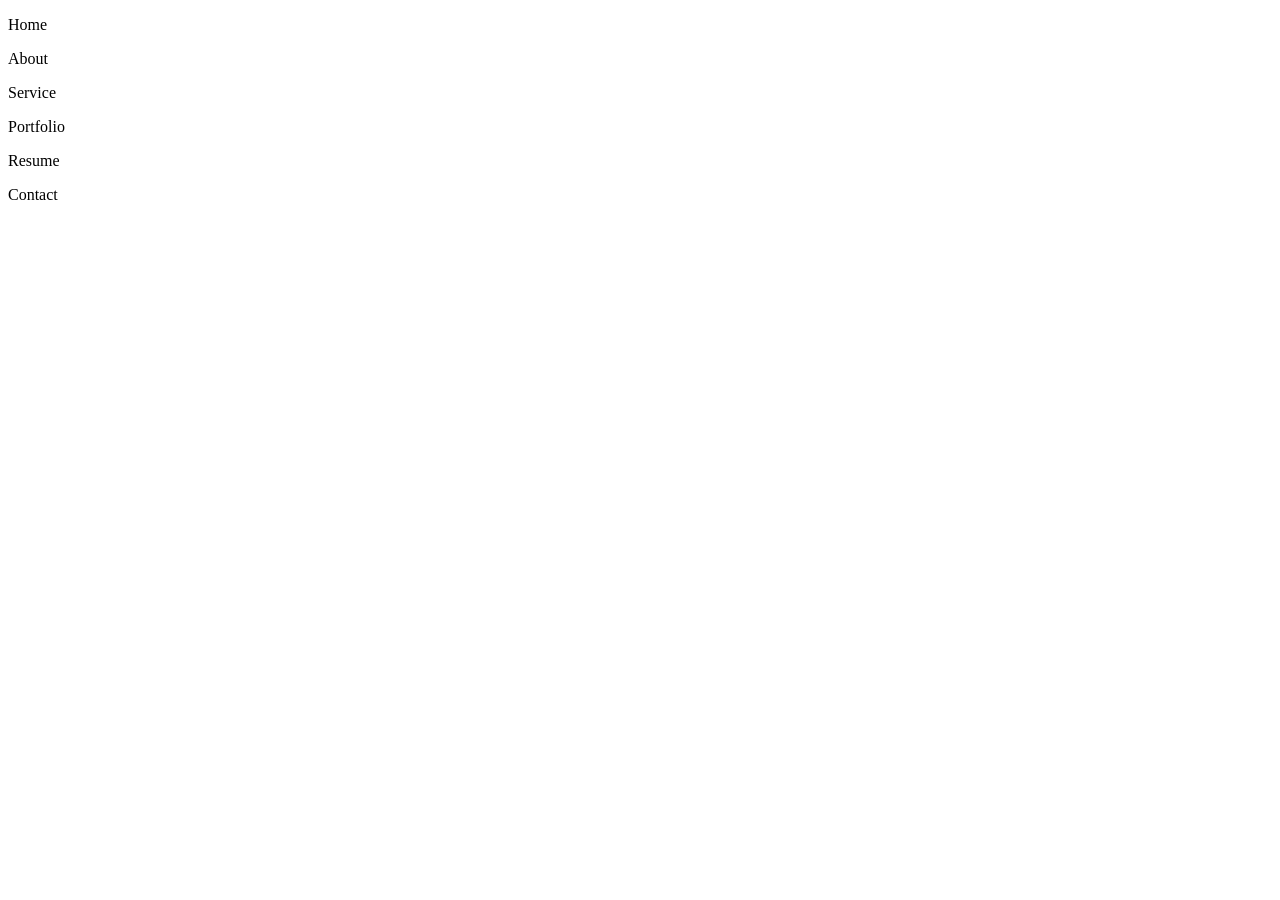
<file: index.html>
<!DOCTYPE html>
<html lang="en">
<head>
    <meta charset="UTF-8">
    <meta name="viewport" content="width=device-width, initial-scale=1.0">
    <title>Document</title>
</head>
<body>
    <!-- <img
    src="th.jpg"
    style="margin-top: 15px;">
<img>
    src="Save, Publish & Share Recipes with Home Cooks Worldwide - Cookpad_files/homepage_header_1-52288018cb11b1da989d381c72fc4f093477feb28abd9552566e21f87cc748f9.jpg"
    style="margin-top: 15px;">
    <img/> -->

<!-- Fortfolio Navbar -->
 <nav class="port">
    <div class="header">
        <p class="port-link"><a></a>Home</p>
        <p class="port-link"><a></a>About</p>
        <p class="port-link"><a></a>Service</p>
        <p class="port-link"><a></a>Portfolio</p>
        <p class="port-link"><a></a>Resume</p>
        <p class="port-link"><a></a>Contact</p>
    </div>
 </nav>
</body>
</html>
</file>
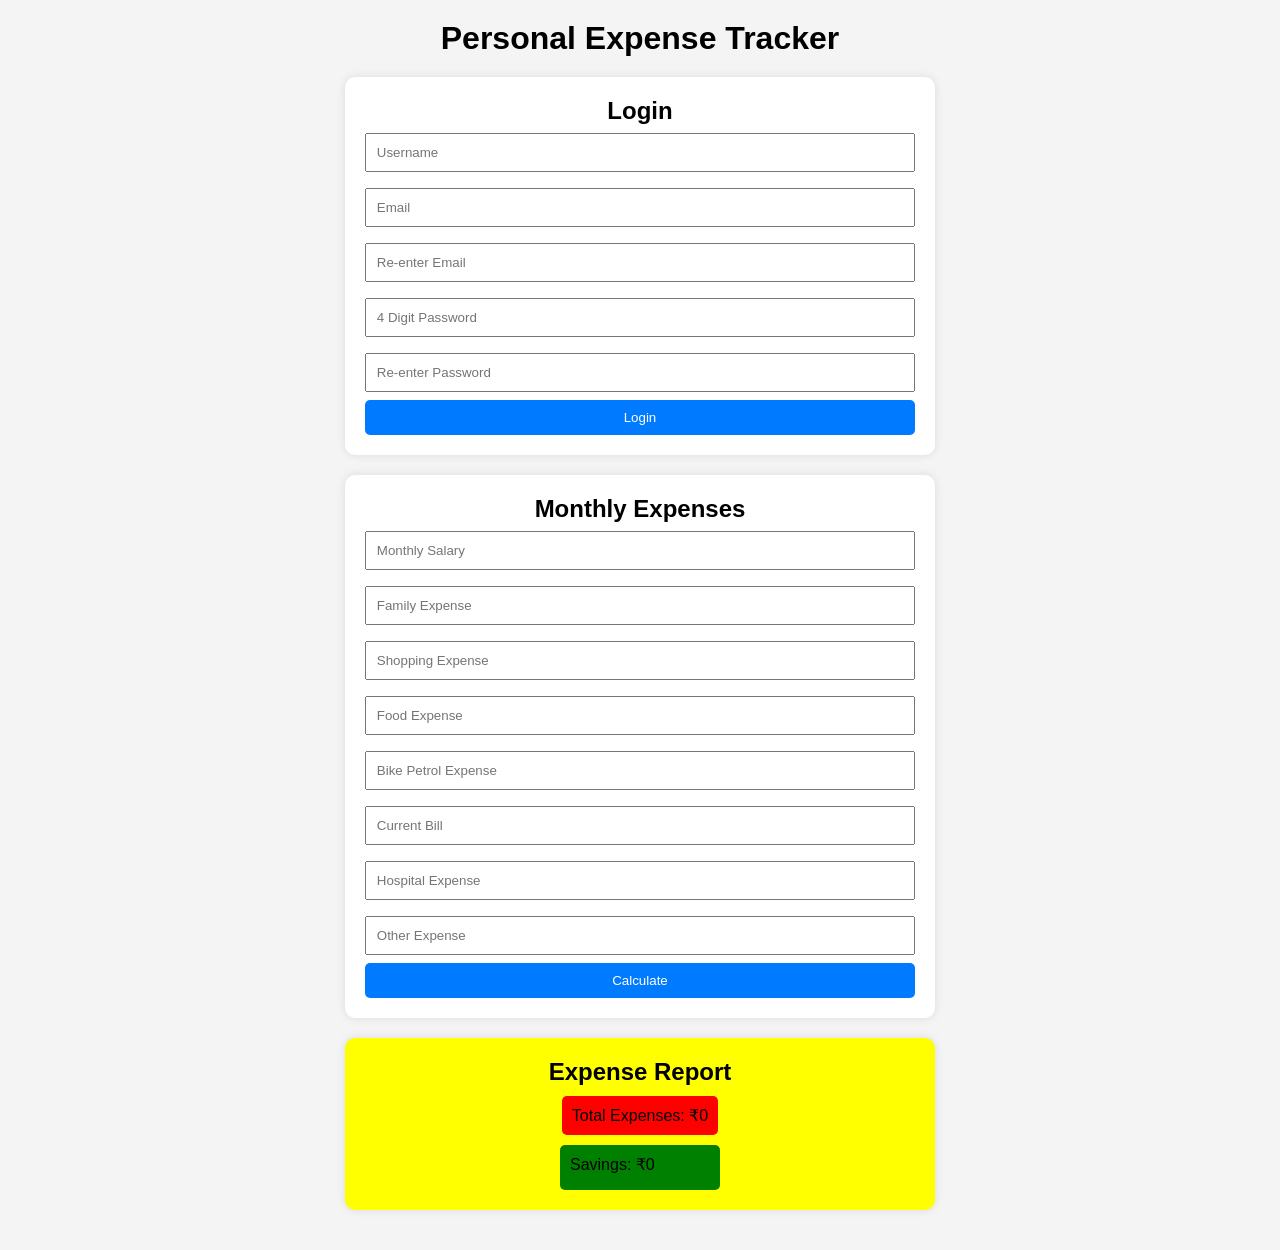
<file: humanexpensive.html>
<!DOCTYPE html>
<html lang="en">
<head>
    <meta charset="UTF-8">
    <meta name="viewport" content="width=device-width, initial-scale=1.0">
    <title>Personal Expense Tracker</title>
    <link rel="stylesheet" href="human.css">
</head>
<body>

<div class="container">

    <h1>Personal Expense Tracker</h1>

    <!-- Login Form -->
    <div class="login-box">
        <h2>Login</h2>

        <input type="text" placeholder="Username">

        <input type="email" placeholder="Email">

        <input type="email" placeholder="Re-enter Email">

        <input type="password" placeholder="4 Digit Password">

        <input type="password" placeholder="Re-enter Password">

        <button>Login</button>
    </div>

    <!-- Expense Form -->
    <div class="expense-box">

        <h2>Monthly Expenses</h2>

        <input type="number" placeholder="Monthly Salary">

        <input type="number" placeholder="Family Expense">

        <input type="number" placeholder="Shopping Expense">

        <input type="number" placeholder="Food Expense">

        <input type="number" placeholder="Bike Petrol Expense">

        <input type="number" placeholder="Current Bill">

        <input type="number" placeholder="Hospital Expense">

        <input type="number" placeholder="Other Expense">

        <button id="btn">Calculate</button>

    </div>

    <!-- Result Section -->
    <div class="result-box">

        <h2>Expense Report</h2>

        <p class="total">Total Expenses: ₹0</p>

        <p class="saving">Savings: ₹0</p>

    </div>

</div>

<script src="human.js"></script>


</body>
</html>
</file>
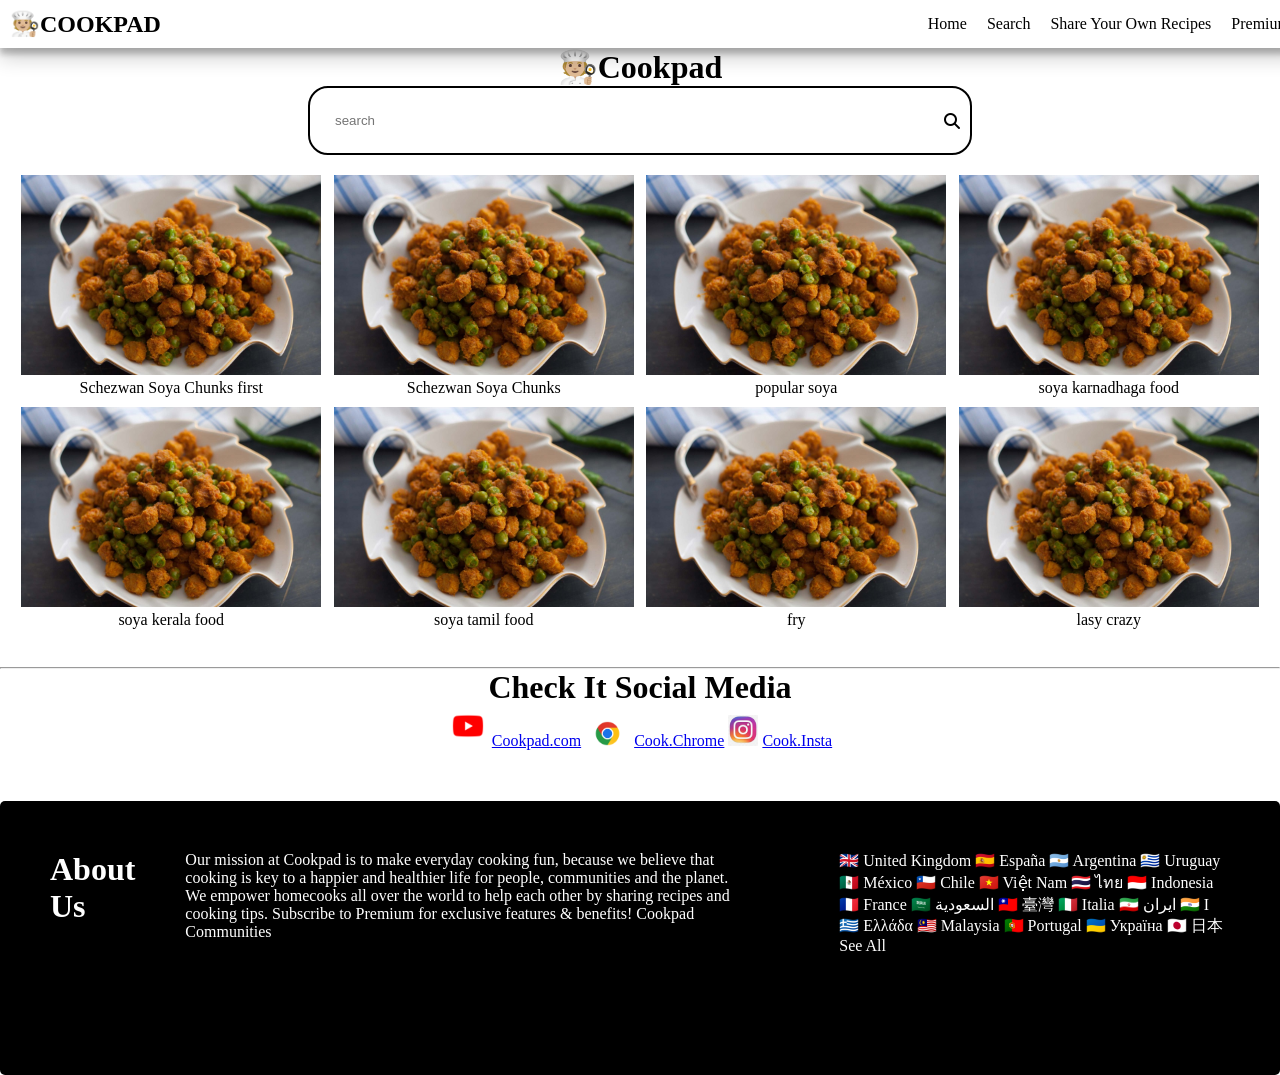
<file: search.html>
<!DOCTYPE html>
<html lang="en">

<head>
  <meta charset="UTF-8">
  <meta name="viewport" content="width=device-width, initial-scale=1.0">
  <title>Cookpad</title>
  <!--Google Ponts-->
  <link rel="preconnect" href="https://fonts.googleapis.com">
  <link rel="preconnect" href="https://fonts.gstatic.com" crossorigin>
  <link
    href="https://fonts.googleapis.com/css2?family=Bitter:ital,wght@0,100..900;1,100..900&family=Libre+Franklin:ital,wght@0,100..900;1,100..900&family=Noto+Sans:ital,wght@0,100..900;1,100..900&family=Roboto+Slab:wght@100..900&family=Roboto:ital,wght@0,100;0,300;0,400;0,500;0,700;0,900;1,100;1,300;1,400;1,500;1,700;1,900&display=swap"
    rel="stylesheet">

  <link rel="stylesheet" href="style.css">
  <!--Font Awesome Cdn Link-->
  <link rel="stylesheet" href="https://cdnjs.cloudflare.com/ajax/libs/font-awesome/6.5.1/css/all.min.css"
    integrity="sha512-DTOQO9RWCH3ppGqcWaEA1BIZOC6xxalwEsw9c2QQeAIftl+Vegovlnee1c9QX4TctnWMn13TZye+giMm8e2LwA=="
    crossorigin="anonymous" referrerpolicy="no-referrer" />

</head>
      
<body>
  <!--cookpad-->
  <nav class="cookpad">
    <h1>🧑🏼‍🍳COOKPAD</h1>
    <div class="cookpad-links">

      <p class="cookpad-link"><a href="cook.html">Home</a></p>
      <p class="cookpad-link"><a href="search.html">Search</a></p>
      <p class="cookpad-link"><a href="share.html">Share Your Own Recipes</a></p>
      <p class="cookpad-link"><a href="premium.html">Premium</a></p>

    </div>

    <div class="cooked-menu-toggle" onclick="showNavbar()">
      <i class="fa-solid fa-bars"></i>
    </div>

  </nav>
  <!--Side Navbar-->
  <div class="side-navbar">
    <p style="text-align: right; " onclick="closeNavbar()">
      <i class="fa-solid fa-xmark"></i>
    </p>
    <div class="side-navbar-links">
      <p class="side-navbar-link"><a href="cook.html"></a>Home</p>
      <p class="side-navbar-link"><a href="search.html"></a>Search</p>
      <p class="side-navbar-link"><a href="share.html"></a>Share Your Recipes</p>
      <p class="side-navbar-link"><a href="premium.html"></a>Premium</p>
    </div>
  </div>
  <!--search-->
  <h1 class="h-header">🧑🏼‍🍳Cookpad</h1>
  <div class="food-section">
    <form class="food-search">
      <input type="text" id="search" placeholder="search">
      <i class="fa-solid fa-magnifying-glass"></i>
    </form>

    <div class="recipe" id="recipe">
      <div class="food-box">
        <img src="Untitled.jpg" width="300px">
        <p>Schezwan Soya Chunks first</p>
      </div>
      <div class="food-box">
        <img src="Untitled.jpg" width="300px">
        <p>Schezwan Soya Chunks</p>
      </div>
      <div class="food-box">
        <img src="Untitled.jpg" width="300px">
        <p>popular soya</p>
      </div>
      <div class="food-box">
        <img src="Untitled.jpg" width="300px">
        <p>soya karnadhaga food</p>
      </div>
      <div class="food-box">
        <img src="Untitled.jpg" width="300px">
        <p>soya kerala food</p>
      </div>
      <div class="food-box">
        <img src="Untitled.jpg" width="300px">
        <p>soya tamil food</p>
      </div>
      <div class="food-box">
        <img src="Untitled.jpg" width="300px">
        <p>fry</p>
      </div>
      <div class="food-box">
        <img src="Untitled.jpg" width="300px">
        <p>lasy crazy</p>
      </div>

    </div>


  </div>
  <!--Social Media-->
  <br>
  <hr>
  <div class="social-media-header">
    <h1>Check It Social Media</h1>
  </div>
  <div class="social-media">
    <img class="you-tube" src="Youtube-Icon-square-2340x2340-2.png" width="40px">
    <a href="https://www.youtube.com/results?search_query=cookpad+recipes">Cookpad.com</a>
    <img src="Chrome-Logo.png" width="45px">
    <a href="https://cookpad.com/in/homepage">Cook.Chrome</a>
    <img src="th.jpeg" width="30px">
    <a href="https://www.instagram.com/cookpad_in/">Cook.Insta</a>
  </div>
  <!--About-->
  <div class="about">
    <h1>About Us</h1>
    <p>Our mission at Cookpad is to make everyday cooking fun, because we
      believe that cooking is key to a happier
      and healthier life for people, communities and the planet.
      We empower homecooks all over the world to help each
      other by sharing recipes and cooking tips.

      Subscribe to Premium for exclusive features & benefits!

      Cookpad Communities</p>
    <br>

    <p> 🇬🇧 United Kingdom 🇪🇸 España 🇦🇷 Argentina 🇺🇾 Uruguay 🇲🇽 México 🇨🇱 Chile 🇻🇳 Việt
      Nam 🇹🇭 ไทย 🇮🇩 Indonesia 🇫🇷 France 🇸🇦 السعودية 🇹🇼 臺灣 🇮🇹 Italia 🇮🇷 ایران 🇮🇳 I
      🇬🇷 Ελλάδα 🇲🇾 Malaysia 🇵🇹 Portugal 🇺🇦 Україна 🇯🇵 日本 See All</p>
  </div>
  </div>








  <script src="search.js"></script>
</body>

</html>
</file>
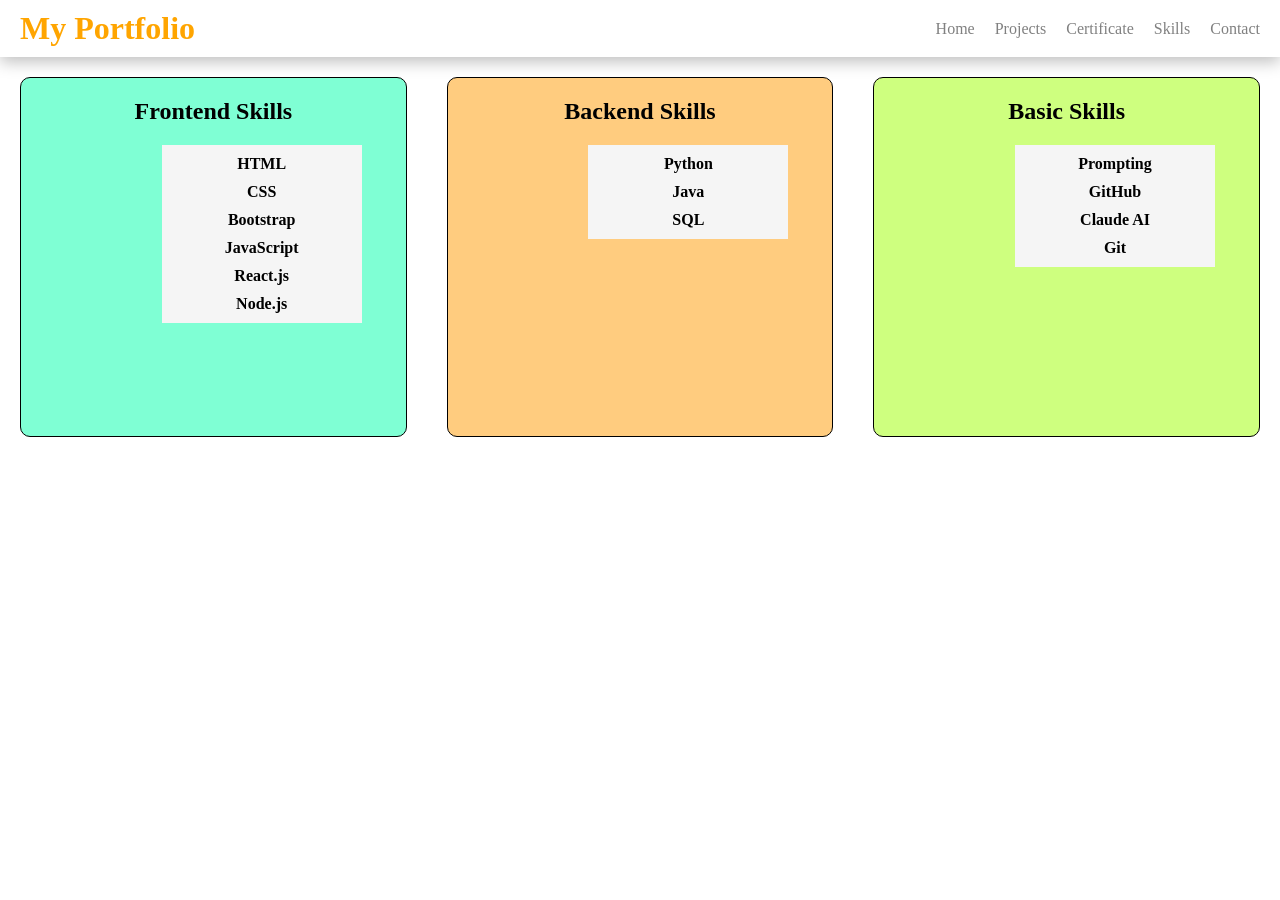
<file: Skills.html>
<!DOCTYPE html>
<html lang="en">
<head>
    <meta charset="UTF-8">
    <meta name="viewport" content="width=device-width, initial-scale=1.0">
    <link rel="preconnect" href="https://fonts.googleapis.com">
    <link rel="preconnect" href="https://fonts.gstatic.com" crossorigin>
    <link href="https://fonts.googleapis.com/css2?family=Inter:ital,opsz,wght@0,14..32,100..900;1,14..32,100..900&family=Roboto:ital,wght@0,100..900;1,100..900&display=swap" rel="stylesheet">
    <link rel="stylesheet" href="https://cdnjs.cloudflare.com/ajax/libs/font-awesome/6.5.0/css/all.min.css">
    <title>portfolio</title>

    <style>
        *{
            margin: 0;
            padding: 0;
            box-sizing: border-box;
        }

        /* Navbar */
        .navbar {
            display: flex;  
            flex-wrap: wrap;            
            justify-content: space-between; 
            align-items: center;        
            padding: 10px 20px;
            box-shadow: rgba(0, 0, 0, 0.25) 0px 5px 15px;
        }

        .nav-links {
            display: flex;              
            list-style: none;
            gap: 20px;
        }
        /* Toggle menu hide */
        .toggle{
            display: none;
        }
        /* SIDE NAVBAR STYLE */
        .side-navbar-parent{
            background-color: orange;
            width: 30%;
            height: 100%;
            position: absolute;
            top: 0;
            padding: 10px;
            display: block;
            transition: 2s;
            right: 120%;
        }
        .side-nav{
            overflow: hidden;
            text-decoration: none;
        }
        /* nav-links style */
        .side-nav{
            padding: 20px;
            text-decoration: none;
            display: grid;
            color: white;
            font-weight: 800;
            font-size: 20px;  
        }
        .side-nav:hover{
            cursor: pointer;
            text-decoration: underline;
            transform: scale(1.0);
        }

        .head{
            color: orange;
        }

        .nav-links a {
            text-decoration: none;
            color: grey;
        }

        .nav-links a:hover{
            color: orange;
        }
        /* Main Section */
        #main-content{
            margin-top: 50px;
            padding: 60px;
        }

        /* HERO SECTION */
        #hero {
            display: flex;
            flex-wrap: wrap;
            flex-direction: row-reverse; 
            justify-content: space-between;
            align-items: center;
            gap: 60px;
        }

        /* Image */
        .img {
            width: 400px;
            border-radius: 10px;
        }

        /* Content */
        .content {
            display: flex;
            flex-wrap: wrap;
            flex-direction: column;
            gap: 15px;
            max-width: 500px;
        }

        #pro-btn ,#pro-btn1 , #pro-btn2 , #pro-btn3{
            display: flex;
            flex-direction: column;
            text-align: center;
            justify-content: center;
            margin-top: 40px;
            margin-left: 160px;
            width: 200px;
            height: 5vh;
            border: solid 1px;
            border-radius: 8px;
            background-color: black;
            color: white;
            font-size: medium;
            font-family: 'Gill Sans', 'Gill Sans MT', Calibri, 'Trebuchet MS', sans-serif;
      }           
        #pro-btn:hover , #pro-btn1:hover , #pro-btn2:hover , #pro-btn3:hover{
            background-color: orange;
            color: aliceblue;
            transform: scale(1.05);
     }  
     /* SKILLS MAIN */
     .skill-main{
        display: flex;
     }
     .skill-child1{
        background-color: aquamarine;
        margin: 20px;
        padding: 20px;
        width: 500px;
        height: 40vh;
        text-align: center;
        display: flex;
        flex-direction: column;
        gap: 20px;
        border: solid 1px;
        border-radius: 10px;
     }
     .skill-child1:hover{
        box-shadow: 0 4px 10px rgba(0, 0, 0, 0.2);
        cursor: pointer;
     }
     .lister{
        overflow: hidden;
        text-decoration: none;
        display: flex;
        flex-direction: column;
        gap: 10px;
        background-color: whitesmoke;
        width: 200px;
        padding: 10px;
        left:100px ;
        justify-content: center;
        position: relative;
        text-align: center;
        margin-left: 6%;
     }
     .lister:hover{
        cursor: pointer;
     }
     .skill-child2{
        background-color: rgb(255, 204, 127);
        margin: 20px;
        padding: 20px;
        width: 500px;
        height: 40vh;
        text-align: center;
        display: flex;
        flex-direction: column;
        gap: 20px;
        border: solid 1px;
        border-radius: 10px;
     }
     .skill-child3{
        background-color: rgb(206, 255, 127);
        margin: 20px;
        padding: 20px;
        width: 500px;
        height: 40vh;
        text-align: center;
        display: flex;
        flex-direction: column;
        gap: 20px;
        border: solid 1px;
        border-radius: 10px;
     }

     /* Meadia Query */
      /* Meadia Query */
     @media screen and (max-width:600px){
        body{
            background-color:  black;
            color: white;
            display: grid;
            grid-template-columns: max-content(500px,1fr);
        }
        .toggle{
            font-size: 25px;
            cursor: pointer;
            display: block;
        }
        .nav-links li:not(.toggle){
            display: none;
        }
        .lister{

        }
       
     }

    </style>
</head>

<body>

<header class="navbar">
    <h1 class="head">My Portfolio</h1>

    <ul class="nav-links">
         <li><a href="Day15.html">Home</a></li>
        <li><a href="project.html">Projects</a></li>
        <li><a href="certificate.html">Certificate</a></li>
        <li><a href="Skills.html">Skills</a></li>
        <li><a href="contact.html">Contact</a></li>
  <!-- <i class="fa-solid fa-xmark"></i> -->
        <div class="toggle">
            <i class="fa-solid fa-bars" onclick="Showenavbar()"></i>
        </div>
    </ul>
</header>
                   <!-- SIDE NAVBAR -->
<nav class="side-navbar-parent" onclick="Closenavbar()">
      <p id="x-mark" style="text-align: right;">
        <i class="fa-solid fa-xmark" id="x-mark"></i>
      </p>
       <li><a class="side-nav" href="Day15.html">Home</a></li>
        <li><a class="side-nav" href="project.html">Projects</a></li>
        <li><a class="side-nav" href="certificate.html">Certificate</a></li>
        <li><a class="side-nav" href="Skills.html">Skills</a></li>
        <li><a class="side-nav" href="contact.html">Contact</a></li>
</nav>

<!-- Main Skills -->
<main class="skill-main">

    <!-- FRONTEND -->
    <section class="skill-child1">
        <h2>Frontend Skills</h2>
        <ul class="lister">
            <li><strong>HTML</strong></li>
            <li><strong>CSS</strong></li>
            <li><strong>Bootstrap</strong></li>
            <li><strong>JavaScript</strong></li>
            <li><strong>React.js</strong></li> 
            <li><strong>Node.js</strong></li>       
        </ul>
    </section>

    <!-- BACKEND -->
    <section class="skill-child2">
        <h2>Backend Skills</h2>
        <ul class="lister">
            <li><strong>Python</strong></li>
            <li><strong>Java</strong></li>
            <li><strong>SQL</strong></li>
        </ul>
    </section>

    <!-- OTHER -->
    <section class="skill-child3">
        <h2>Basic Skills</h2>
        <ul class="lister">
            <li><strong>Prompting</strong></li>
            <li><strong>GitHub</strong></li>
            <li><strong>Claude AI</strong></li>
            <li><strong>Git</strong></li>
        </ul>
    </section>

</main>
<script>
        //Side navbar script
    const navbar = document.querySelector(".side-navbar-parent")

    //create two function
    const Showenavbar = () =>{
        navbar.style.left = "0"
    }
    const Closenavbar = () => {
        navbar.style.left = "-120%"  
    }
</script>
</body>
</file>
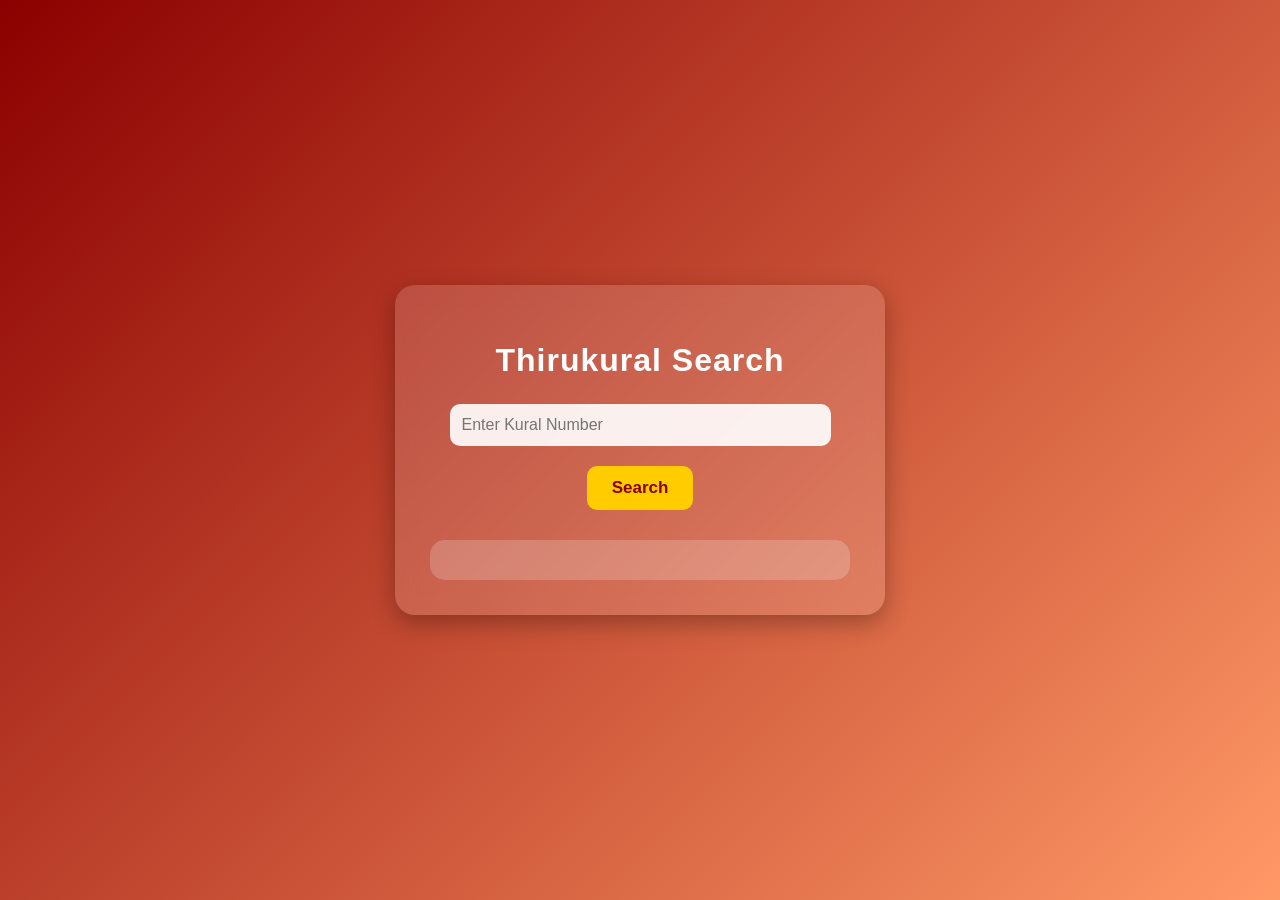
<file: thiru.html>
<!DOCTYPE html>
<html>

<head>

    <title>Thirukural Search</title>

    <link rel="stylesheet" href="kural.css">

</head>

<body>

    <div class="container">

        <h1>Thirukural Search</h1>

        <input 
            type="number"
            id="number"
            placeholder="Enter Kural Number"
            min="1"
            max="1330"
        >

        <button onclick="getKural()">
            Search
        </button>

        <div id="result"></div>

    </div>

    <script src="thirukural.js"></script>

</body>

</html>
</file>
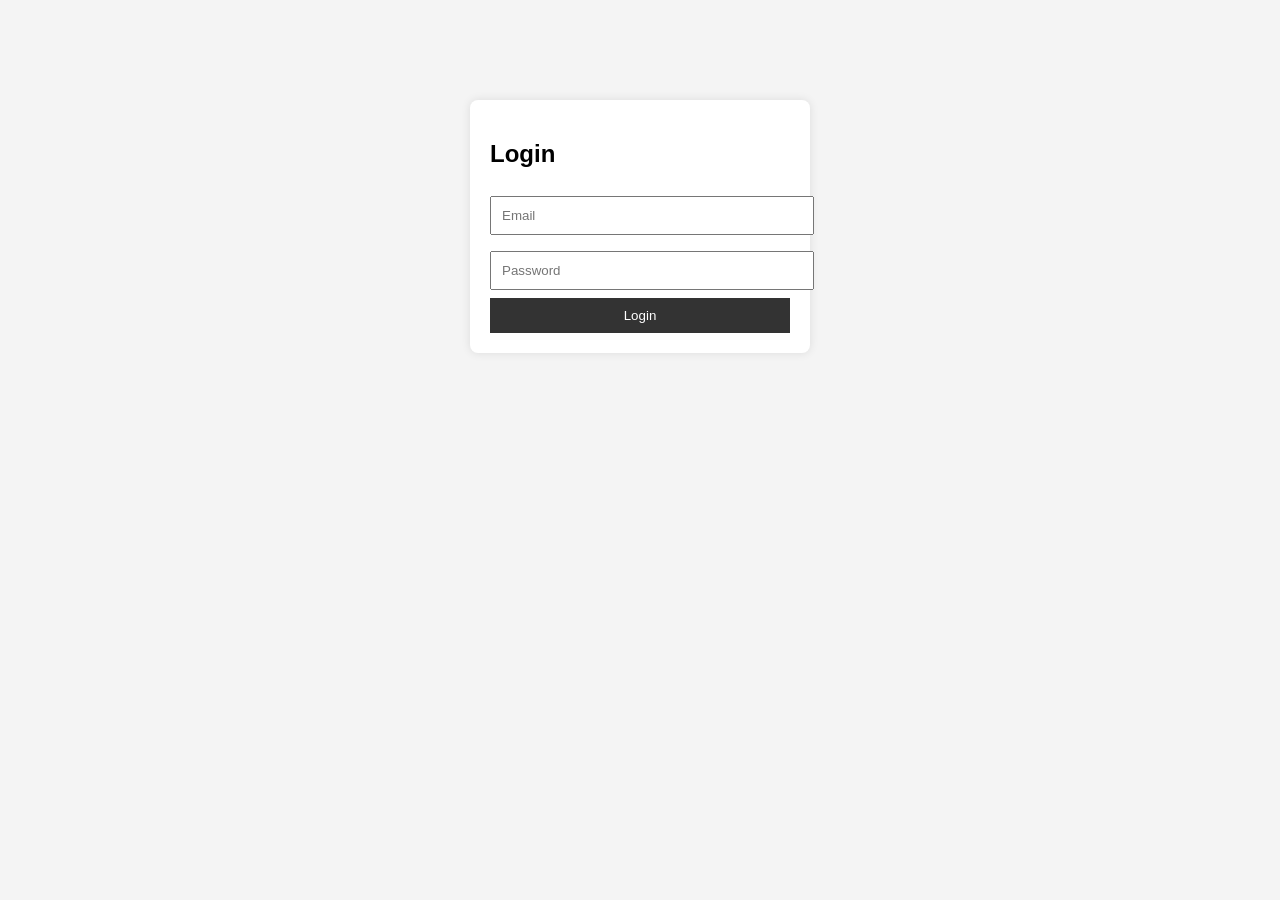
<file: Validform.html>
<!DOCTYPE html>
<html>
<head>
  <title>Login</title>
  <style>
    body {
      font-family: Arial;
      background: #f4f4f4;
    }
    .container {
      width: 300px;
      margin: 100px auto;
      padding: 20px;
      background: white;
      border-radius: 8px;
      box-shadow: 0 0 10px rgba(0,0,0,0.1);
    }
    input {
      width: 100%;
      padding: 10px;
      margin: 8px 0;
    }
    .error {
      color: red;
      font-size: 14px;
    }
    button {
      width: 100%;
      padding: 10px;
      background: #333;
      color: white;
      border: none;
    }
  </style>
</head>
<body>

<div class="container">
  <h2>Login</h2>

  <form id="loginForm" novalidate>
    
    <!-- Email -->
    <input type="email" id="email" placeholder="Email">
    <div id="emailError" class="error"></div>

    <!-- Password -->
    <input type="password" id="password" placeholder="Password">
    <div id="passwordError" class="error"></div>

    <button type="submit">Login</button>
  </form>
</div>

<script>
  const form = document.getElementById("loginForm");

  form.addEventListener("submit", function(e) {
    e.preventDefault(); // stop default submission

    let isValid = true;

    // Get values
    let email = document.getElementById("email").value.trim();
    let password = document.getElementById("password").value.trim();

    // Clear old errors
    document.getElementById("emailError").innerText = "";
    document.getElementById("passwordError").innerText = "";

    // Email validation
    if (email === "") {
      document.getElementById("emailError").innerText = "Email is required";
      isValid = false;
    } else if (!email.includes("@")) {
      document.getElementById("emailError").innerText = "Enter a valid email";
      isValid = false;
    }

    // Password validation
    if (password === "") {
      document.getElementById("passwordError").innerText = "Password is required";
      isValid = false;
    } else if (password.length < 6) {
      document.getElementById("passwordError").innerText = "Minimum 6 characters required";
      isValid = false;
    }

    // If valid → submit form (simulate)
    if (isValid) {
      alert("Login successful!");
      // You can send data using fetch() or AJAX here
    }
  });
</script>

</body>
</html>
</file>
<file: human.css>
*{
    margin:0;
    padding:0;
    box-sizing:border-box;
    font-family:Arial,sans-serif;
}

body{
    background:#f4f4f4;
    
}

.container{
    width:80%;
    margin:auto;
    padding:20px;
}

h1{
    text-align:center;
    margin-bottom:20px;
}

.login-box,
.expense-box,
.result-box{
    background:white;
    padding:20px;
    margin-bottom:20px;
    border-radius:10px;
    box-shadow:0 0 10px rgba(0,0,0,0.1);
    width: 60%;
    display: flex;
    flex-direction: column;
    flex-wrap: wrap;
    justify-content: center;
    align-items: center;
    margin-left: 20%;
    transition: 2s;
    transform: scale(1.0);
}

input{
    width:100%;
    padding:10px;
    margin:8px 0;
}

button{
    width:100%;
    padding:10px;
    background:#007bff;
    color:white;
    border:none;
    cursor:pointer;
    border-radius:5px;
}

button:hover{
    background:#0056b3;
}
.result-box{
    background-color: yellow
}

.total{
    background-color: red;
    margin: 10px;
    height: 4avh;
    padding: 10px;
    border-radius: 5px;
}
.saving{
    background-color: green;
    padding: 10px;
    height: 5vh;
    width: 160px;
    border-radius: 5px;
}
</file>
<file: style.css>
* {
   padding: 0;
   margin: 0;

}

.cookpad {
   background-color: white;
   overflow: hidden;
   position: sticky;
   top: 0;
   width: 100%;
   display: flex;
   justify-content: space-between;
   align-items: center;
   padding: 10px;
   box-shadow: rgba(0, 0, 0, 0.19) 0px 10px 20px, rgba(0, 0, 0, 0.23) 0px 6px 6px;

}

.cookpad-links {
   display: flex;
   column-gap: 20px;
}

.cookpad-link a {
   text-decoration: none;
   color: black;
}

.cookpad-link a:hover {
   color: orange;
   text-decoration: underline;
}

.cooked-menu-toggle {
   display: none;
}

.side-navbar {
   background-color: black;
   width: 50%;
   height: 100%;
   position: fixed;
   top: 0;
   left: -60%;
   padding: 20px;
   color: white;
   transition: 2s;
   display: block;

}

.side-navbar-link {
   margin-bottom: 30px;
}

.side.navbar.link a {
   text-decoration: none;
   color: white;
}

.side-navbar-links a:hover {
   cursor: pointer;
}

/*search box*/
input {
   width: 60%;
   padding: 15px;
}

.search-box {
   padding-top: 20px;
   text-align: center;
}

/*Header*/
.header {
   display: flex;
   justify-content: center;
   padding: 50px;
   gap: 50px;
   justify-content: space-around;
   border-radius: 5px;
   background-color: rgb(109, 115, 120);
   padding: 10px;
   width: fit-content;
   margin-left: 170px;

}

.header-1 {
   padding-top: 10%;
}

.header-button {
   padding-left: 20px;
   padding-right: 20px;
   padding-top: 10px;
   padding-bottom: 10px;
   margin-top: 10px;
   background-color: orange;
   color: black;
   cursor: pointer;
}

/*Header-one*/
.header-one {
   display: flex;
   justify-content: center;
   padding: 50px;
   gap: 50px;
   justify-content: space-around;
   border-radius: 5px;
   background-color: none;
   width: fit-content;
   margin-left: 170px;

}

.header-button-one {
   padding-left: 20px;
   padding-right: 20px;
   padding-top: 10px;
   padding-bottom: 10px;
   margin-bottom: 10px;
   margin-top: 10px;
   background-color: orange;
   cursor: pointer;
}

.header-one-w {
   padding-top: 20%;
}

.header-two {
   display: flex;
   justify-content: center;
   padding: 50px;
   gap: 50px;
   justify-content: space-around;
   border-radius: 5px;
   background-color: rgb(109, 115, 120);
   width: fit-content;
   margin-left: 170px;

}

.header-button-two {
   padding-left: 20px;
   padding-right: 20px;
   padding-top: 10px;
   padding-bottom: 10px;
   margin-top: 10px;
   margin-bottom: 10px;
   background-color: orange;
   cursor: pointer;
}

.header-image-two {
   width: 200px;
}

.header-two-w {
   padding-top: 10%;
}

.header-three {
   display: flex;
   justify-content: center;
   padding: 50px;
   gap: 50px;
   justify-content: space-around;
   border-radius: 5px;
   background-color: whitesmoke;
   width: fit-content;
   margin-left: 170px;
   padding-bottom: 10px;
   left: 2%;
   margin-top: 4%;



}

.header-three-w {
   display: flex;
   justify-content: center;
   padding: 50px;
   gap: 50px;
   justify-content: space-around;
   border-radius: 5px;
   background-color: whitesmoke;
   width: fit-content;
   margin-left: 170px;
   left: 19%;
   margin-top: 20px;
}

.last-button {
   padding-left: 20px;
   padding-right: 20px;
   padding-top: 10px;
   padding-bottom: 10px;
   margin-top: 10px;
   margin-bottom: 10px;
   background-color: orange;
   cursor: pointer;
   left: 35%;
}

.about {
   display: flex;
   justify-content: center;
   padding: 50px;
   gap: 50px;
   justify-content: space-around;
   border-radius: 5px;
   background-color: black;
   color: white;
   width: fit-content;
   margin: left -5px;
   padding-bottom: 120px;
   left: 2%;
   margin-top: 4%
}

.social-media-header {
   text-align: center;
}

.social-media {
   text-align: center;

}

.h-header {
   text-align: center;
}

.food-search {
   width: 50%;
   border: solid black 2px;
   border-radius: 20px;
   display: flex;
   justify-content: space-between;
   align-items: center;
   padding: 10px;
   margin: auto;
   padding-top: 10px;
}

.food-search input {
   border: none;
   background-color: transparent;
   width: 100%;
}

.food-search input:focus {
   outline: none;
}

.recipe {
   padding: 20px;
   display: flex;
   gap: 10px;
   flex-wrap: wrap;
   justify-content: space-around;
   flex-basis: 15px;
}

.food-box {
   text-align: center;
   flex-wrap: wrap;
}

.share-1 {
   text-align: center;
   padding-top: 20px;
   background-color: whitesmoke;
   padding-left: 5%;
   border-radius: 5px;
   padding-bottom: 50px;
}

.share-button {
   padding-right: 20px;
   padding-left: 20px;
   padding-top: 10px;
   padding-bottom: 10px;
   margin-top: 10px;
   margin-bottom: 10px;
   background-color: black;
   color: white;
   z-index: 2px;
   border-radius: 2px;
   cursor: pointer;
}

.share-2 {
   padding: 20px;
   padding-left: 20%;
   margin-top: 30px;


}

.share-3 {
   padding: 20px;
   padding-left: 47%;
   border-bottom: 40px;
}

.pre {
   text-align: center;
}

.back-color {
   background-color: rgba(255, 242, 0, 0.267);
}

.para {
   display: list-item;
   text-align: center;
   --tw-border-spacing-x: 0;
   --tw-border-spacing-y: 0;
   --tw-translate-x: 0;
   --tw-translate-y: 0;
   --tw-rotate: 0;
   --tw-skew-x: 0;
   --tw-skew-y: 0;
   --tw-scale-x: 1;
   --tw-scale-y: 1;
   --tw-pan-x: ;
   --tw-pan-y: ;
   --tw-pinch-zoom: ;
   --tw-scroll-snap-strictness: proximity;
   --tw-gradient-from-position: ;
   --tw-gradient-via-position: ;
   --tw-gradient-to-position: ;
   --tw-ordinal: ;
   --tw-slashed-zero: ;
   --tw-numeric-figure: ;
   --tw-numeric-spacing: ;
   --tw-numeric-fraction: ;
   --tw-ring-inset: ;
   --tw-ring-offset-width: 0px;
   --tw-ring-offset-color: #fff;
   --tw-ring-color: #3b82f680;
   --tw-ring-offset-shadow: 0 0 #0000;
   --tw-ring-shadow: 0 0 #0000;
   --tw-shadow: 0 0 #0000;
   --tw-shadow-colored: 0 0 #0000;
   --tw-blur: ;
   --tw-brightness: ;
   --tw-contrast: ;
   --tw-grayscale: ;
   --tw-hue-rotate: ;
   --tw-invert: ;
   --tw-saturate: ;
   --tw-sepia: ;
   --tw-drop-shadow: ;
   --tw-backdrop-blur: ;
   --tw-backdrop-brightness: ;
   --tw-backdrop-contrast: ;
   --tw-backdrop-grayscale: ;
   --tw-backdrop-hue-rotate: ;
   --tw-backdrop-invert: ;
   --tw-backdrop-opacity: ;
   --tw-backdrop-saturate: ;
   --tw-backdrop-sepia: ;
   --tw-contain-size: ;
   --tw-contain-layout: ;
   --tw-contain-paint: ;
   --tw-contain-style: ;
}

.big-button {
   padding: 30px;
   border-color: black;
   border-width: 5px;
   border-style: solid;
   text-align: center;
   margin-top: 25px;
   cursor: pointer;
}

.small-para {
   text-align: center;
   padding-top: 10px;
   padding-bottom: 10px;
}

.top-button {
   text-align: center;
}

.sub-button {
   padding-right: 20%;
   padding-left: 20%;
   padding-top: 10px;
   padding-bottom: 10px;
   margin-top: 10px;
   background-color: rgba(255, 170, 0, 0.751);
   cursor: pointer;
   text-align: center;

}

.pre-1 {
   padding: 30px;
   text-align: center;
   cursor: pointer;
}

.gpt {
   text-align: center;
}

.last-img {
   padding-top: 80px;
   text-align: center;
}

/*Media Query*/
@media screen and (max-width:700px) {
   .cooked-menu-toggle {
      display: block;
   }

   .cookpad-links {
      display: none;
   }

   .header-image {
      display: block;
   }




}
</file>
<file: kural.css>
/* body{
    background: #f2f2f2;
    font-family: Arial, sans-serif;
}

.container{
    width: 400px;
    background: white;
    margin: 100px auto;
    padding: 30px;
    border-radius: 10px;
    text-align: center;
    box-shadow: 0px 0px 10px gray;
}

h1{
    color: darkred;
}

input{
    width: 80%;
    padding: 10px;
    border: 1px solid gray;
    border-radius: 5px;
    font-size: 16px;
}

button{
    padding: 10px 20px;
    margin-top: 20px;
    background: darkred;
    color: white;
    border: none;
    border-radius: 5px;
    cursor: pointer;
    font-size: 16px;
}

button:hover{
    background: maroon;
}

#result{
    margin-top: 30px;
    text-align: left;
}

#result h2{
    color: darkblue;
}

#result p{
    line-height: 25px;
} */



body{
    margin: 0;
    padding: 0;
    font-family: Arial, sans-serif;
    background: linear-gradient(135deg, #8B0000, #ff9966);
    height: 100vh;
    display: flex;
    justify-content: center;
    align-items: center;
}

.container{
    width: 420px;
    background: rgba(255, 255, 255, 0.15);
    backdrop-filter: blur(10px);
    padding: 35px;
    border-radius: 20px;
    text-align: center;
    box-shadow: 0px 8px 25px rgba(0,0,0,0.3);
    color: white;
}

h1{
    margin-bottom: 25px;
    font-size: 32px;
    color: #fff;
    letter-spacing: 1px;
}

input{
    width: 85%;
    padding: 12px;
    border: none;
    outline: none;
    border-radius: 10px;
    font-size: 16px;
    background: rgba(255,255,255,0.9);
    color: #333;
    margin-bottom: 20px;
    transition: 0.3s;
}

input:focus{
    transform: scale(1.03);
    box-shadow: 0px 0px 10px white;
}

button{
    padding: 12px 25px;
    background: #ffcc00;
    color: #8B0000;
    border: none;
    border-radius: 10px;
    font-size: 17px;
    font-weight: bold;
    cursor: pointer;
    transition: 0.3s;
}

button:hover{
    background: white;
    transform: translateY(-3px);
    box-shadow: 0px 5px 15px rgba(0,0,0,0.3);
}

#result{
    margin-top: 30px;
    padding: 20px;
    border-radius: 15px;
    background: rgba(255,255,255,0.2);
    text-align: left;
    color: white;
}

#result h2{
    color: #ffeb99;
    margin-bottom: 15px;
}

#result p{
    line-height: 28px;
    font-size: 17px;
}
</file>
